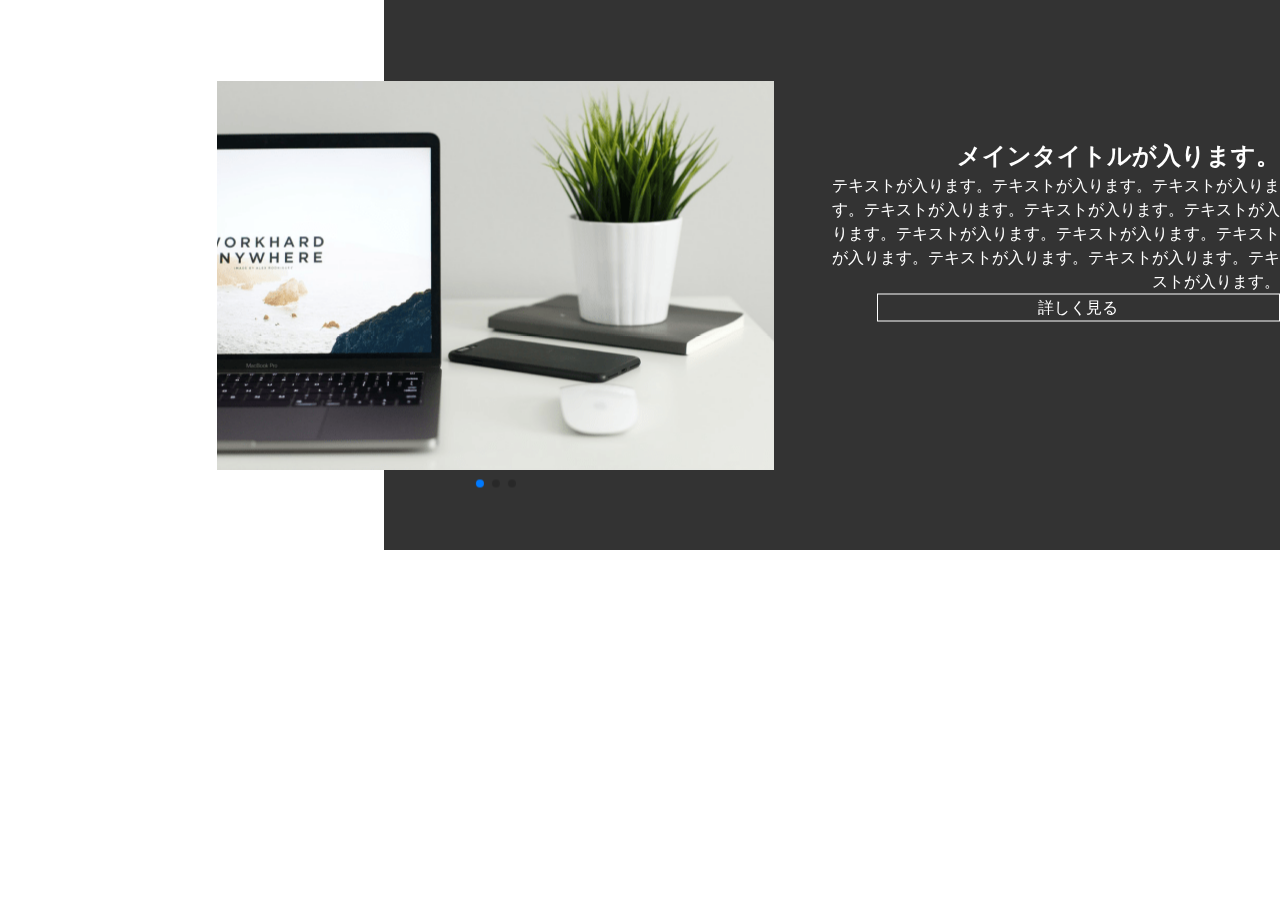
<file: index.html>
<!DOCTYPE html>
<html lang="ja">

<head>
  <meta charset="UTF-8" />
  <meta name="viewport" content="width=device-width,initial-scale=1.0" />
  <meta name="format-detection" content="telephone=no" />
  <!-- meta情報 -->
  <title>watabe-ya</title>
  <meta name="description" content="" />
  <meta name="keywords" content="" />
  <!-- ogp -->
  <meta property="og:title" content="" />
  <meta property="og:type" content="" />
  <meta property="og:url" content="" />
  <meta property="og:image" content="" />
  <meta property="og:site_name" content="" />
  <meta property="og:description" content="" />
  <!-- ファビコン -->
  <link rel="icon" href="images/favicon.ico" />
  <!-- css -->
  <link rel="stylesheet" href="./css/styles.css">
  <!-- css/swiper -->
  <link rel="stylesheet" href="css/swiper-bundle.min.css">
  <!-- JavaScript -->
  <script src="https://code.jquery.com/jquery-3.6.0.js"></script>
  <script defer src="./js/script.js"></script>
  <!-- swiper -->
  <!-- <link rel="stylesheet" href="https://unpkg.com/swiper@8/swiper-bundle.min.css" /> -->
  <script src="https://unpkg.com/swiper@8/swiper-bundle.min.js"></script>
</head>

<body>
  <div class="box">
    <!-- copy start -->
    <div class="card">
      <div class="card__inner">
        <div class="card__contents">
          <div class="card__contents--inner">
            <div class="card__photo">
              <!-- Slider main container start -->
              <div class="swiper">
                <!-- Additional required wrapper -->
                <div class="swiper-wrapper">
                  <!-- Slides -->
                  <div class="swiper-slide"><img src="images/Rectangle1.png" alt=""></div>
                  <div class="swiper-slide"><img src="images/Rectangle2.png" alt=""></div>
                  <div class="swiper-slide"><img src="images/Rectangle3.png" alt=""></div>
                </div>
              </div>
              <!-- If we need pagination -->
              <div class="swiper-pagination"></div>
              <!-- Slider main container end -->
            </div>
            <div class="card__content">
              <div class="card__content--inner">
                <h2 class="card__titile">メインタイトルが入ります。</h2>
                <p class="explain">
                  テキストが入ります。テキストが入ります。テキストが入ります。テキストが入ります。テキストが入ります。テキストが入ります。テキストが入ります。テキストが入ります。テキストが入ります。テキストが入ります。テキストが入ります。テキストが入ります。
                </p>
                <button class="btn" onclick="location.href='page.html'"><span>詳しく見る</span></button>
              </div>
            </div>
          </div>
        </div>
      </div>
    </div>
    <!-- copy end -->
  </div>
</body>

</html>
</file>
<file: css/styles.css>
@charset "UTF-8";
body {
  font-family: "";
}

.u-desktop {
  display: none;
}
@media screen and (min-width: 768px) {
  .u-desktop {
    display: block;
  }
}

@media screen and (min-width: 768px) {
  .u-mobile {
    display: none;
  }
}

/* リキッドレイアウト対応 */
html {
  font-size: 16px;
}
@media (max-width: 375px) {
  html {
    font-size: 4.2666666667vw;
  }
}
@media screen and (min-width: 768px) {
  html {
    font-size: 1.4545454545vw;
  }
}
@media (min-width: 1100px) {
  html {
    font-size: 16px;
  }
}

/* pcの電話番号発信対応 */
@media screen and (min-width: 768px) {
  a[href^="tel:"] {
    pointer-events: none;
  }
}

/* ホバー */
a {
  text-decoration: none;
  color: inherit;
  -webkit-transition: opacity 0.3s;
  transition: opacity 0.3s;
}
@media screen and (min-width: 768px) {
  a:hover {
    opacity: 0.8;
  }
}

*,
*::before,
*::after {
  -webkit-box-sizing: border-box;
          box-sizing: border-box;
}

/* Remove default padding */
ul,
ol {
  padding: 0;
}

/* Remove default margin */
body,
h1,
h2,
h3,
h4,
p,
ul,
ol,
figure,
blockquote,
dl,
dd {
  margin: 0;
}

/* Set core root defaults */
html {
  scroll-behavior: smooth;
}

/* Set core body defaults */
body {
  min-height: 100vh;
  line-height: 1.5;
}

/* Remove list styles on ul, ol elements with a class attribute */
ul,
ol {
  list-style: none;
}

/* A elements that don't have a class get default styles */
a:not([class]) {
  text-decoration-skip-ink: auto;
}

/* Make images easier to work with */
img {
  max-width: 100%;
  display: block;
  width: 100%;
}

/* Natural flow and rhythm in articles by default */
article > * + * {
  margin-top: 1em;
}

/* Inherit fonts for inputs and buttons */
input,
button,
textarea,
select {
  font: inherit;
}

/* Blur images when they have no alt attribute */
img:not([alt]) {
  filter: url('data:image/svg+xml;charset=utf-8,<svg xmlns="http://www.w3.org/2000/svg"><filter id="filter"><feGaussianBlur stdDeviation="10" /></filter></svg>#filter');
  -webkit-filter: blur(10px);
          filter: blur(10px);
}

/* フォームリセット */
input,
button,
select,
textarea {
  -webkit-appearance: none;
  -moz-appearance: none;
  appearance: none;
  background: transparent;
  border: none;
  border-radius: 0;
  font: inherit;
  outline: none;
}

textarea {
  resize: vertical;
}

input[type=checkbox],
input[type=radio] {
  display: none;
}

input[type=submit],
input[type=button],
label,
button,
select {
  cursor: pointer;
}

select::-ms-expand {
  display: none;
}

.box {
  text-align: center;
}
@media screen and (min-width: 768px) {
  .box {
    text-align: right;
  }
}
.btn {
  display: inline-block;
  width: 90%;
  border: #fff solid 1px;
  color: #fff;
  position: relative;
  overflow: hidden;
}
.btn::before {
  content: "";
  width: 100%;
  height: 100%;
  position: absolute;
  top: 0;
  left: 0;
  background-color: #fff;
  -webkit-transform: translate3d(-100%, 0, 0);
          transform: translate3d(-100%, 0, 0);
  -webkit-transition: 0.1s;
  transition: 0.1s;
}

.btn:hover::before {
  -webkit-transform: translate3d(0, 0, 0);
          transform: translate3d(0, 0, 0);
}

.btn:hover span {
  position: relative;
  z-index: 5;
  -webkit-transition: 0.1s;
  transition: 0.1s;
  color: #333;
}

.card__content {
  display: inline-block;
  width: 100%;
  position: absolute;
  left: 0;
  bottom: 0;
}
@media screen and (min-width: 768px) {
  .card__content {
    padding-left: 50%;
    top: 50%;
    -webkit-transform: translate(0%, -50%);
            transform: translate(0%, -50%);
  }
}
.card__contents--inner {
  width: 100%;
  height: 100%;
}
.card__contents {
  width: 100%;
  height: 100%;
}
.card__inner {
  width: 100%;
  height: 100%;
}
.card__photo {
  display: inline-block;
  width: 100%;
  height: 261px;
  height: 16.3125rem;
  position: absolute;
  top: 0;
  left: 0;
}
@media screen and (min-width: 768px) {
  .card__photo {
    max-width: 34.8125rem;
    width: 100%;
    height: 24.3125rem;
    top: 50%;
    -webkit-transform: translate(-30%, -50%);
            transform: translate(-30%, -50%);
  }
}
.card {
  display: inline-block;
  max-width: 375px;
  max-width: 23.4375rem;
  width: 100%;
  height: 597px;
  height: 37.3125rem;
  background-color: #333;
  color: #fff;
  position: relative;
}
@media screen and (min-width: 768px) {
  .card {
    max-width: 56rem;
    width: 100%;
    height: 34.375rem;
  }
}
.swiper {
  width: 100%;
  height: 100%;
}
/*# sourceMappingURL=styles.css.map */
</file>
